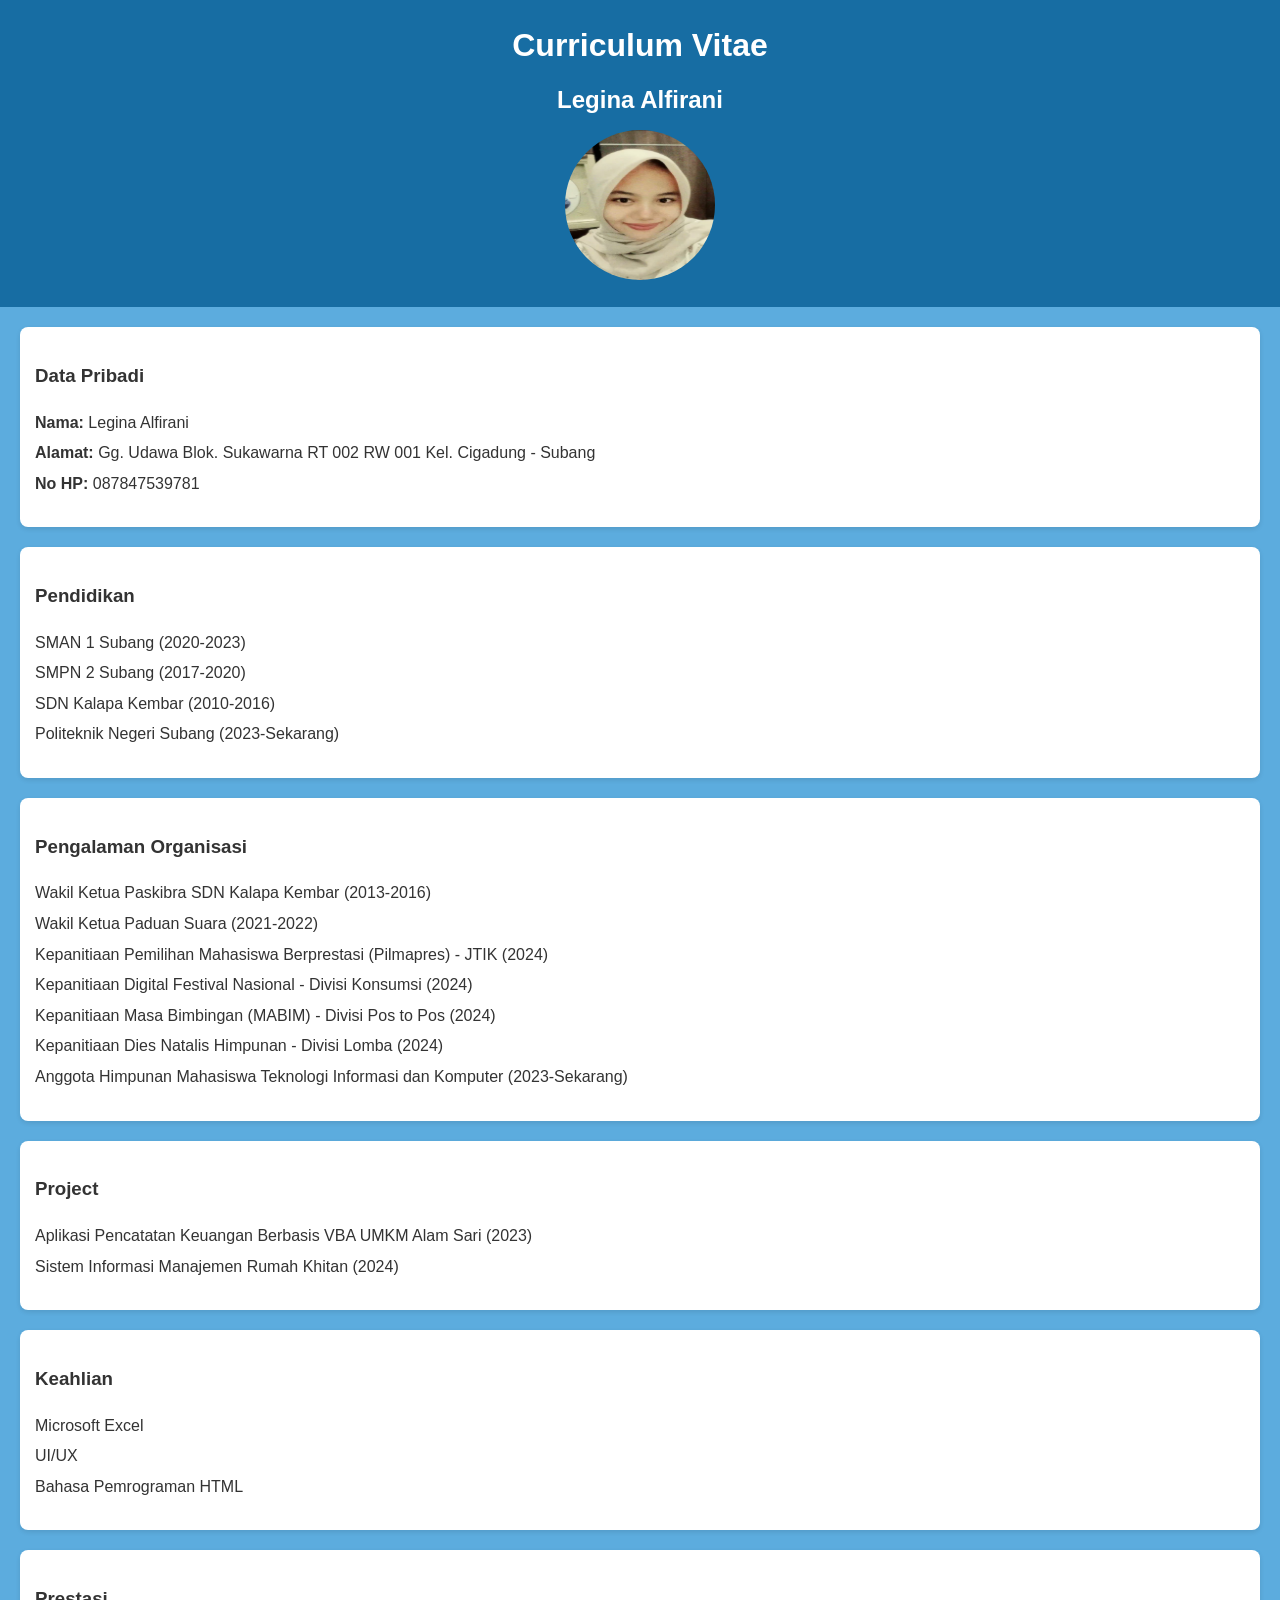
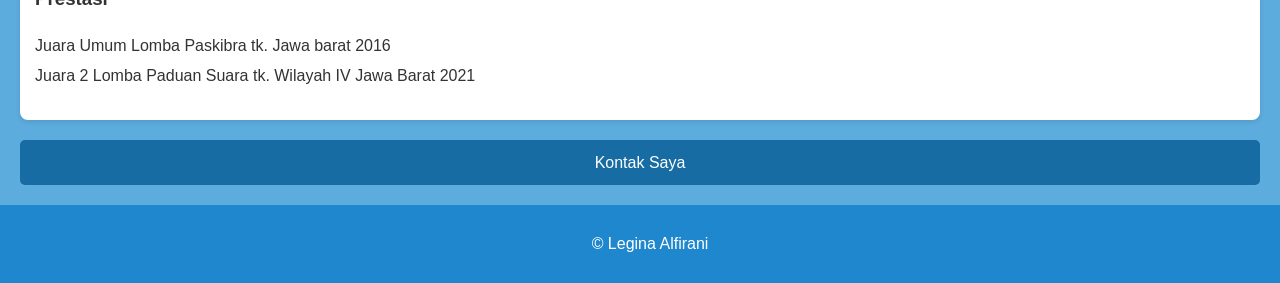
<file: index.html>
<!DOCTYPE html>
<html lang="en">
<head>
    <meta charset="UTF-8">
    <meta name="viewport" content="width=device-width, initial-scale=1.0">
    <title>CV-Legina-10110030</title>
</head>
<body>
    <header>
        <h1>Curriculum Vitae</h1>
        <h2>Legina Alfirani</h2>
        <img src="Image.jpg" alt="Foto Profil" width="150">
        <link rel="stylesheet" href="style.css">
    </header>

    <section>
        <h3>Data Pribadi</h3>
        <ul>
            <li><strong>Nama:</strong> Legina Alfirani</li>
            <li><strong>Alamat:</strong> Gg. Udawa Blok. Sukawarna RT 002 RW 001 Kel. Cigadung - Subang</li>
            <li><strong>No HP:</strong> 087847539781</li>
        </ul>
    </section>

    
    <section>
        <h3>Pendidikan</h3>
        <ul>
            <li>SMAN 1 Subang (2020-2023)</li>
            <li>SMPN 2 Subang (2017-2020)</li>
            <li>SDN Kalapa Kembar (2010-2016) </li>
            <li>Politeknik Negeri Subang (2023-Sekarang)</li>
        </ul>
    </section>

    <section>
        <h3>Pengalaman Organisasi</h3>
        <ul>
            <li>Wakil Ketua Paskibra SDN Kalapa Kembar (2013-2016) </li>
            <li>Wakil Ketua Paduan Suara (2021-2022) </li>
            <li>Kepanitiaan Pemilihan Mahasiswa Berprestasi (Pilmapres) - JTIK (2024)</li>
            <li>Kepanitiaan Digital Festival Nasional - Divisi Konsumsi (2024)</li>
            <li>Kepanitiaan Masa Bimbingan (MABIM) - Divisi Pos to Pos (2024)</li>
            <li>Kepanitiaan Dies Natalis Himpunan - Divisi Lomba (2024)</li>
            <li>Anggota Himpunan Mahasiswa Teknologi Informasi dan Komputer (2023-Sekarang)</li>
        </ul>
    </section>

    <section>
        <h3>Project</h3>
        <ul>
            <li>Aplikasi Pencatatan Keuangan Berbasis VBA UMKM Alam Sari (2023)</li>
            <li>Sistem Informasi Manajemen Rumah Khitan (2024)</li>
        </ul>
    </section>

    <section>
        <h3>Keahlian</h3>
        <ul>
            <li>Microsoft Excel</li>
            <li>UI/UX</li>
            <li>Bahasa Pemrograman HTML</li>
        </ul>
    </section>

    <section>
        <h3>Prestasi</h3>
        <ul>
            <li>Juara Umum Lomba Paskibra tk. Jawa barat 2016</li>
            <li>Juara 2 Lomba Paduan Suara tk. Wilayah IV Jawa Barat 2021</li>
        </ul>
    </section>
    <a href="contact.html">Kontak Saya</a>
    <footer>
        <p>&copy; Legina Alfirani</p>
    </footer>
</body>
</html>
</file>
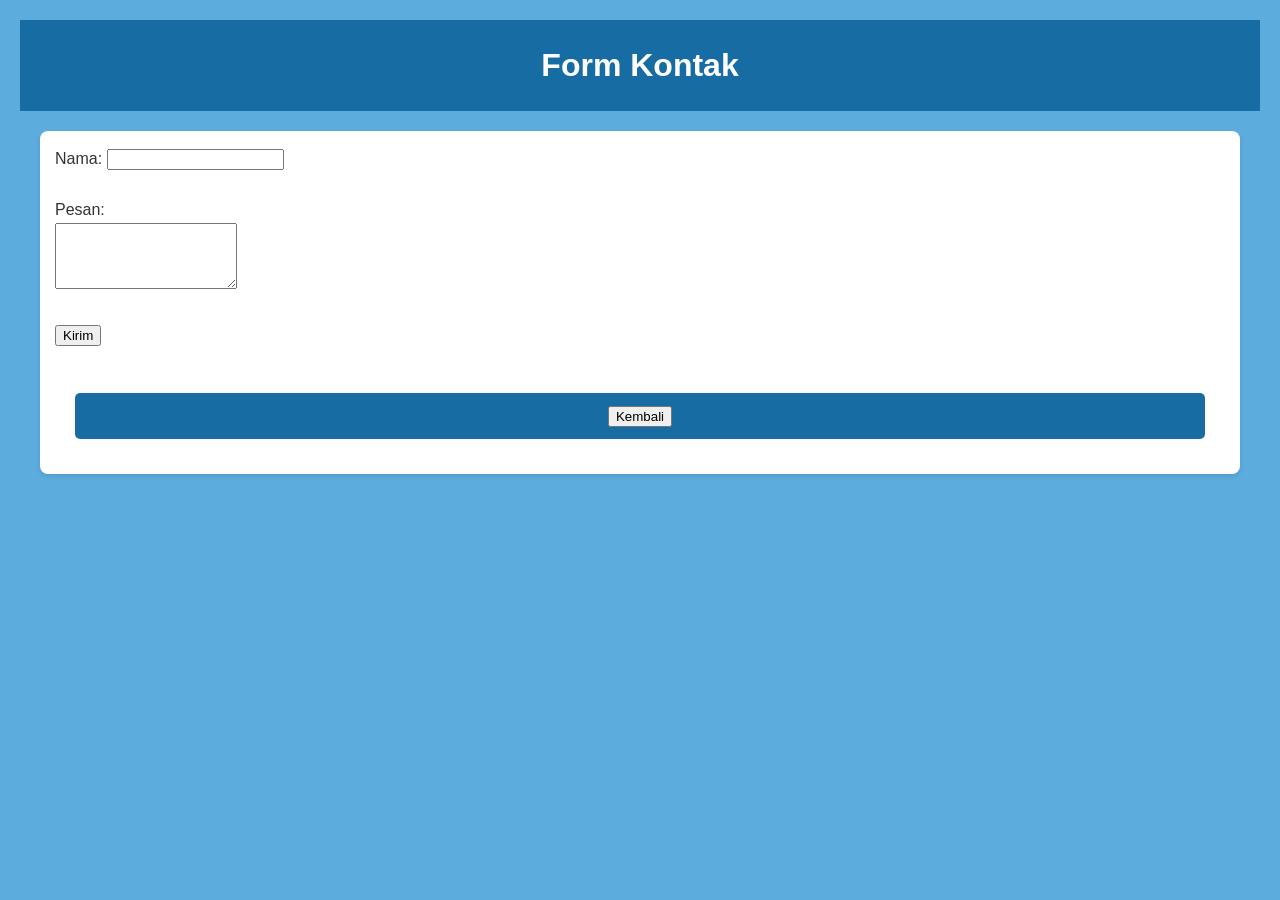
<file: contact.html>
<!DOCTYPE html>
<html lang="id">
<head>
    <meta charset="UTF-8">
    <meta name="viewport" content="width=device-width, initial-scale=1.0">
    <title>Kontak - Legina Alfirani</title>
    <link rel="stylesheet" href="style.css">
    <style>
    body {
    font-family: Arial, sans-serif;
    margin: 20px;
    }
    footer {
    margin-top: 20px;
    font-size: 14px;
    text-align: center;
    }
    </style>

</head>
<body>
    <header>
        <h1>Form Kontak</h1>
    </header>

    <section>
        <form action="#" method="post">
            <label for="name">Nama:</label>
            <input type="text" id="name" name="name" required><br><br>

            <label for="message">Pesan:</label><br>
            <textarea id="message" name="message" rows="4" required></textarea><br><br>

            <input type="submit" value="Kirim">
        </form>

        <br>
        <a href="index.html"><button>Kembali</button></a>
    </section>

</body>
</html>
</file>
<file: style.css>
body {
    font-family: Arial, sans-serif; 
    line-height: 1.6; 
    margin: 0; 
    padding: 0; 
    background-color: #5cacde; 
    color: #333; 
}

img {
    width: 150px;
    height: 150px;
    border-radius: 50%;
}

header {
    background: #176da3; 
    color: white; 
    padding: 20px; 
    text-align: center; 
}

header h1 {
    margin: 0; 
}

header h2 {
    margin: 10px 0; /
}

section {
    background: white; 
    margin: 20px; 
    padding: 15px; 
    border-radius: 8px; 
    box-shadow: 0 2px 5px rgba(0, 0, 0, 0.1); 
}

h3 {
    color: #333; 
}
ul {
    list-style-type: none; 
    padding: 0; 
}

li {
    margin: 5px 0; 
}

a {
    display: block; 
    text-align: center; 
    background: #176da3; 
    color: white; 
    padding: 10px; 
    text-decoration: none; 
    margin: 20px; 
    border-radius: 5px; 
}

a:hover {
    background: #333; 
}

footer {
    text-align: center; 
    padding: 10px; 
    background: #1f87cd; 
    color: white; 
    position: relative; 
    bottom: 0; 
    width: 100%; 
    
}
</file>
